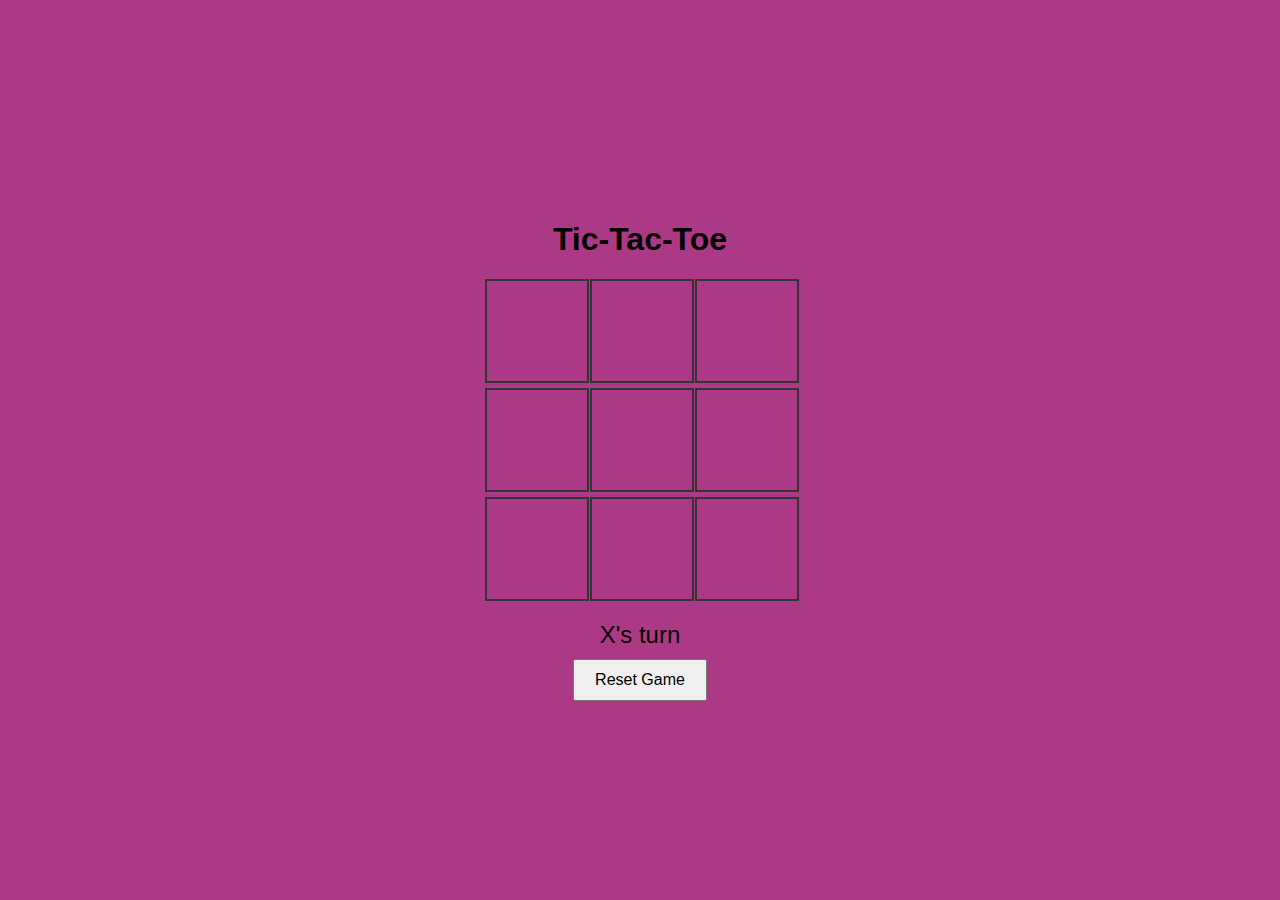
<file: index.html>
<!DOCTYPE html>
<html lang="en">
<head>
  <meta charset="UTF-8">
  <meta name="viewport" content="width=device-width, initial-scale=1.0">
  <title>Tic-Tac-Toe</title>
  <link rel="stylesheet" href="style.css">
</head>
<body>
  <div class="container">
    <h1>Tic-Tac-Toe</h1>
    <div class="board">
      <div class="cell" data-index="0"></div>
      <div class="cell" data-index="1"></div>
      <div class="cell" data-index="2"></div>
      <div class="cell" data-index="3"></div>
      <div class="cell" data-index="4"></div>
      <div class="cell" data-index="5"></div>
      <div class="cell" data-index="6"></div>
      <div class="cell" data-index="7"></div>
      <div class="cell" data-index="8"></div>
    </div>
    <div class="message"></div>
    <button id="reset-button">Reset Game</button>
  </div>
  <script src="script.js"></script>
</body>
</html>
</file>
<file: style.css>
body {
    display: flex;
    justify-content: center;
    align-items: center;
    height: 100vh;
    margin: 0;
    font-family: sans-serif;
    background-color: #ac3985;
  }
  
  .container {
    text-align: center;
  }
  
  .board {
    display: grid;
    grid-template-columns: repeat(3, 100px);
    grid-gap: 5px;
    margin: 20px auto;
  }
  
  .cell {
    width: 100px;
    height: 100px;
    border: 2px solid #333;
    display: flex;
    justify-content: center;
    align-items: center;
    font-size: 2em;
    cursor: pointer;
  }
  
  .message {
    font-size: 1.5em;
    margin-bottom: 10px;
  }
  
  #reset-button {
    padding: 10px 20px;
    font-size: 1em;
    cursor: pointer;
  }
</file>
